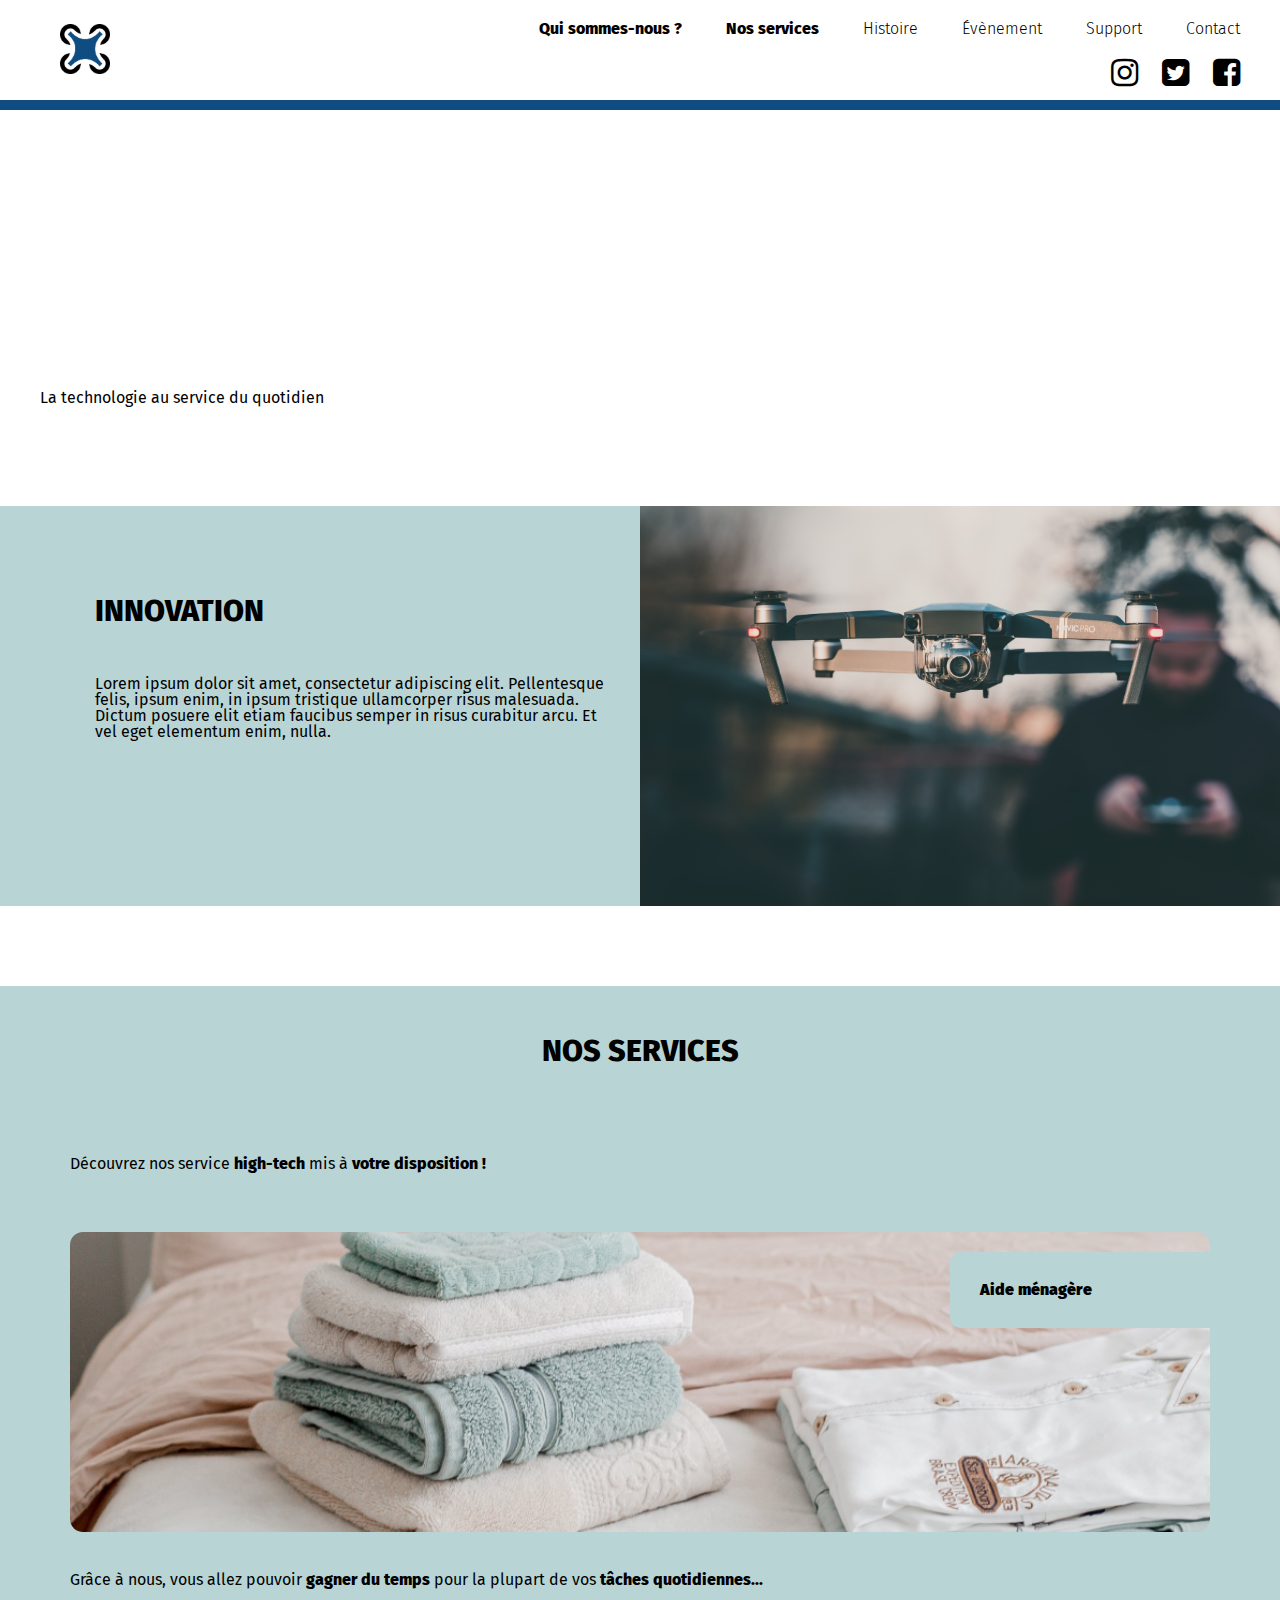
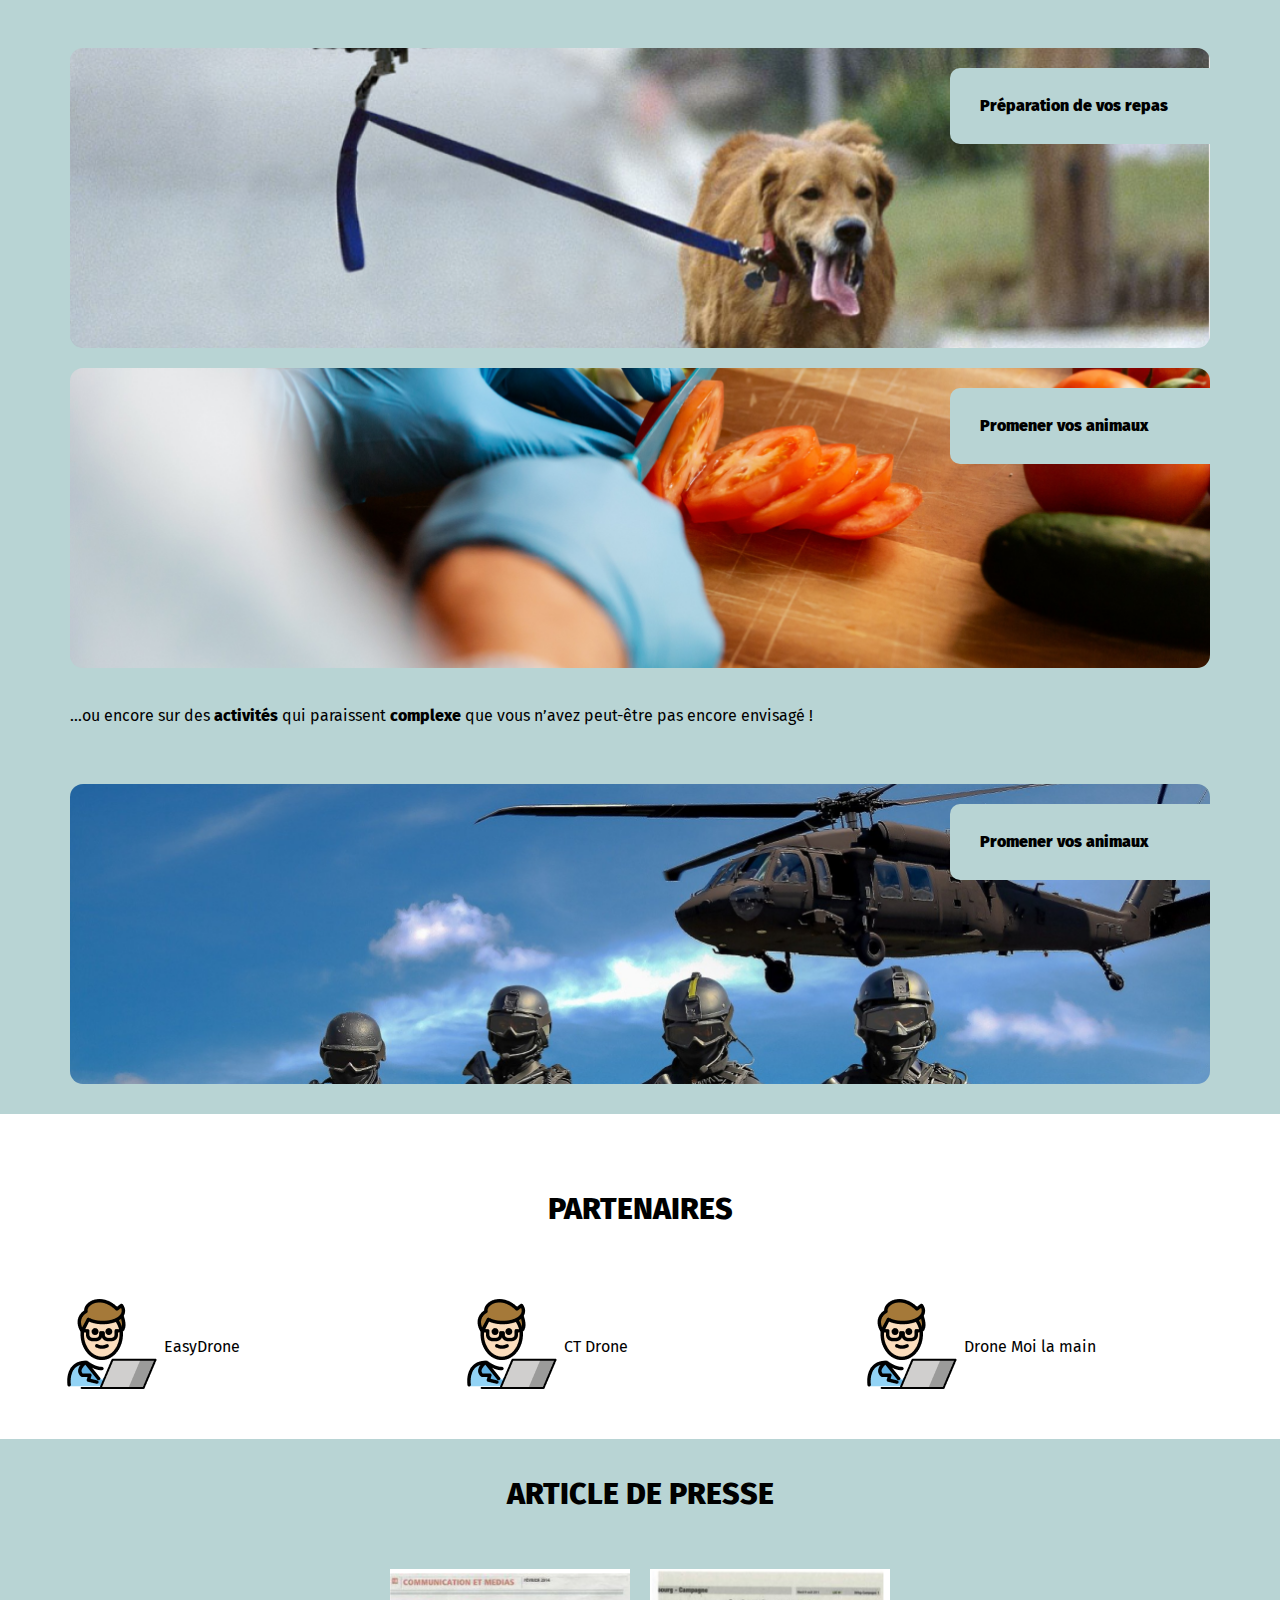
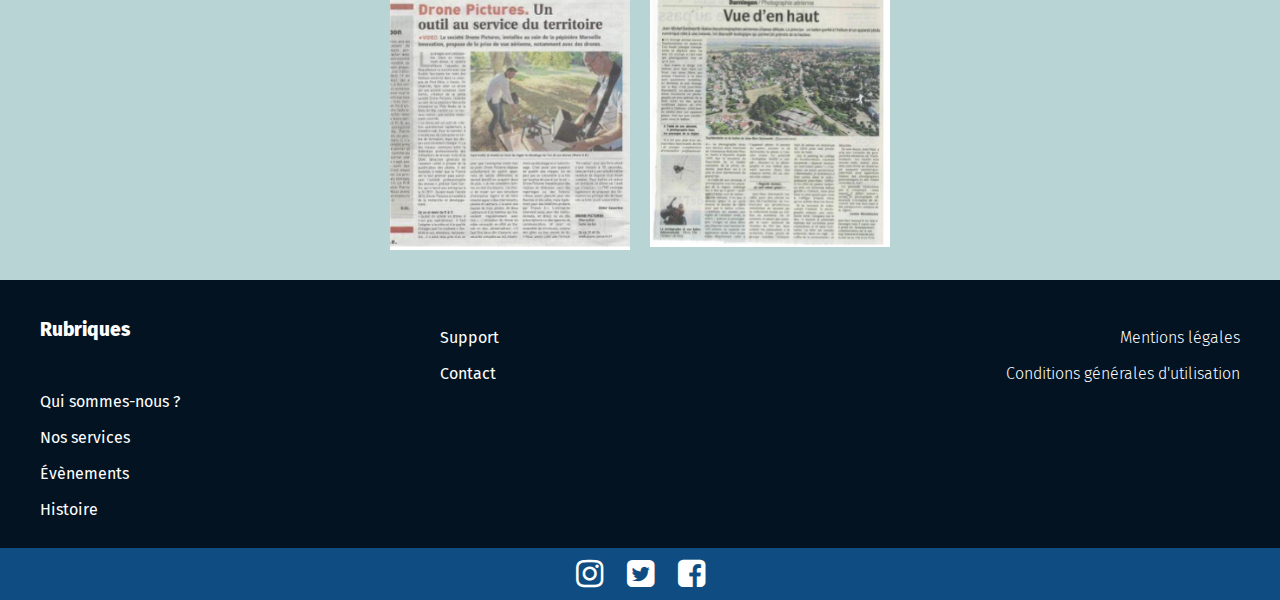
<file: index.html>
<!DOCTYPE html>
<html lang="fr">
  <head>
    <meta charset="UTF-8">
    <meta name="viewport" content="width=device-width, initial-scale=1.0">
    
    <link rel="icon" type="image/png" href="images/icon.png">
    <title>Serv'Drone</title>

    <link href="https://fonts.googleapis.com/css2?family=Fira+Sans:ital,wght@0,300;0,400;0,500;0,700;1,400&display=swap" rel="stylesheet">

    <link rel="stylesheet" href="https://stackpath.bootstrapcdn.com/font-awesome/4.7.0/css/font-awesome.min.css" integrity="sha384-wvfXpqpZZVQGK6TAh5PVlGOfQNHSoD2xbE+QkPxCAFlNEevoEH3Sl0sibVcOQVnN" crossorigin="anonymous">

    <link rel="stylesheet" href="style.css">
  </head>
  <body>
    <header class="header">
        <div class="navbar">
          <div class="container container-navbar">
            <a href="#"><img src="images/icon.png"></a>
            <nav class="nav">
              <a href="about.html" class="bold">Qui sommes-nous ?</a>
              <a href="services.html" class="bold">Nos services</a>
              <a href="story.html" class="light">Histoire</a>
              <a href="event.html" class="light">Évènement</a>
              <a href="support.html" class="light">Support</a>
              <a href="contact.html" class="light last-nav">Contact</a>
              <div class="social-networks">
                <a href="#"><span class="fa fa-instagram fa-2x"></span></a>
                <a href="#"><span class="fa fa-twitter-square fa-2x"></span></a>
                <a href="#" class="last-nav"><span class="fa fa-facebook-square fa-2x"></span></a>
              </div>
            </nav>
          </div>
        </div>
      </div>
 
      <div class="container">
        <div class="presentation">
          <h1 class="prenstation-title">Serv'Drone</h1>
          <p>La technologie au service du quotidien</p>
        </div>
      </div>
    </header>

    <div class="technology">
      <div class="container">
        <h2 class="title">Innovation</h2>
        <p>Lorem ipsum dolor sit amet, consectetur adipiscing elit. Pellentesque felis, ipsum enim, in ipsum tristique ullamcorper risus malesuada. Dictum posuere elit etiam faucibus semper in risus curabitur arcu. Et vel eget elementum enim, nulla. </p>
      </div>
      <div class="tech-img"></div>
    </div>

    <div class="bg-light">
      <div class="container">
        <div class="services ">
          <h2 class="title text-center">Nos services</h2>
  
          <p class="service-text">Découvrez nos service <span class="bold">high-tech</span> mis à <span class="bold">votre disposition !</span></p>
      
          <a href="services.html">
            <div class="service-img">
              <p>Aide ménagère</p>
            </div>
          </a> 

          <p class="service-text">
            Grâce à nous, vous allez pouvoir <span class="bold">gagner du temps</span> pour la plupart 
de vos <span class="bold">tâches quotidiennes...</span> 
          </p>

          <a href="services.html">
            <div class="service-img service-img-1">
              <p class="service-text-left">Préparation de vos repas</p>
            </div>
          </a> 
          <a href="services.html">
            <div class="service-img service-img-2">
              <p>Promener vos animaux</p>
            </div>
          </a> 
          
          <p class="service-text">
            ...ou encore sur des <span class="bold">activités</span> qui paraissent <span class="bold">complexe</span> que vous n’avez peut-être
            pas encore envisagé !
          </p>

          <a href="services.html">
            <div class="service-img service-img-3">
              <p>Promener vos animaux</p>
            </div>
          </a> 
        </div>
      </div>
    </div>

    <div class="container">
      <h2 class="title text-center">Partenaires</h2>
      <div class="partners">
        <div class="block-partner">
          <img src="/images/partners.png" alt="">
          <p>EasyDrone</p>
        </div>
        <div class="block-partner">
          <img src="/images/partners.png" alt="">
          <p>CT Drone</p>
        </div>
        <div class="block-partner">
          <img src="/images/partners.png" alt="">
          <p>Drone Moi la main</p>
        </div>
      </div>
    </div>

    <div class="bg-light presse">
      <div class="container">
        <h2 class="title text-center">Article de presse</h2>
        <div class="presse-images">
          <img src="/images/presse1.png" alt="">
          <img src="/images/presse2.png" alt="">
        </div>
      </div>
    </div>

    <footer class="footer"> 
      <div class="container">
        <div class="rubriques">
          <h3>Rubriques</h3>
          <a href="about.html">Qui sommes-nous ?</a>
          <a href="services.html">Nos services</a>
          <a href="event.html">Évènements</a>
          <a href="story.html">Histoire</a>
        </div>
        <div class="rubriques">
          <a href="support.html">Support</a>
          <a href="contact.html">Contact</a>
        </div>
        <div class="rubriques rubrique-3">
          <a href="mentions.html" class="light">Mentions légales</a>
          <a href="mentions.html" class="light">Conditions générales d'utilisation</a>
        </div>
      </div>
      <div class="footer-social-networks">
        <a href="#"><span class="fa fa-instagram fa-2x"></span></a>
        <a href="#"><span class="fa fa-twitter-square fa-2x"></span></a>
        <a href="#" class="last-nav"><span class="fa fa-facebook-square fa-2x"></span></a>
      </div>
    </footer>
  </body>
</html>
</file>
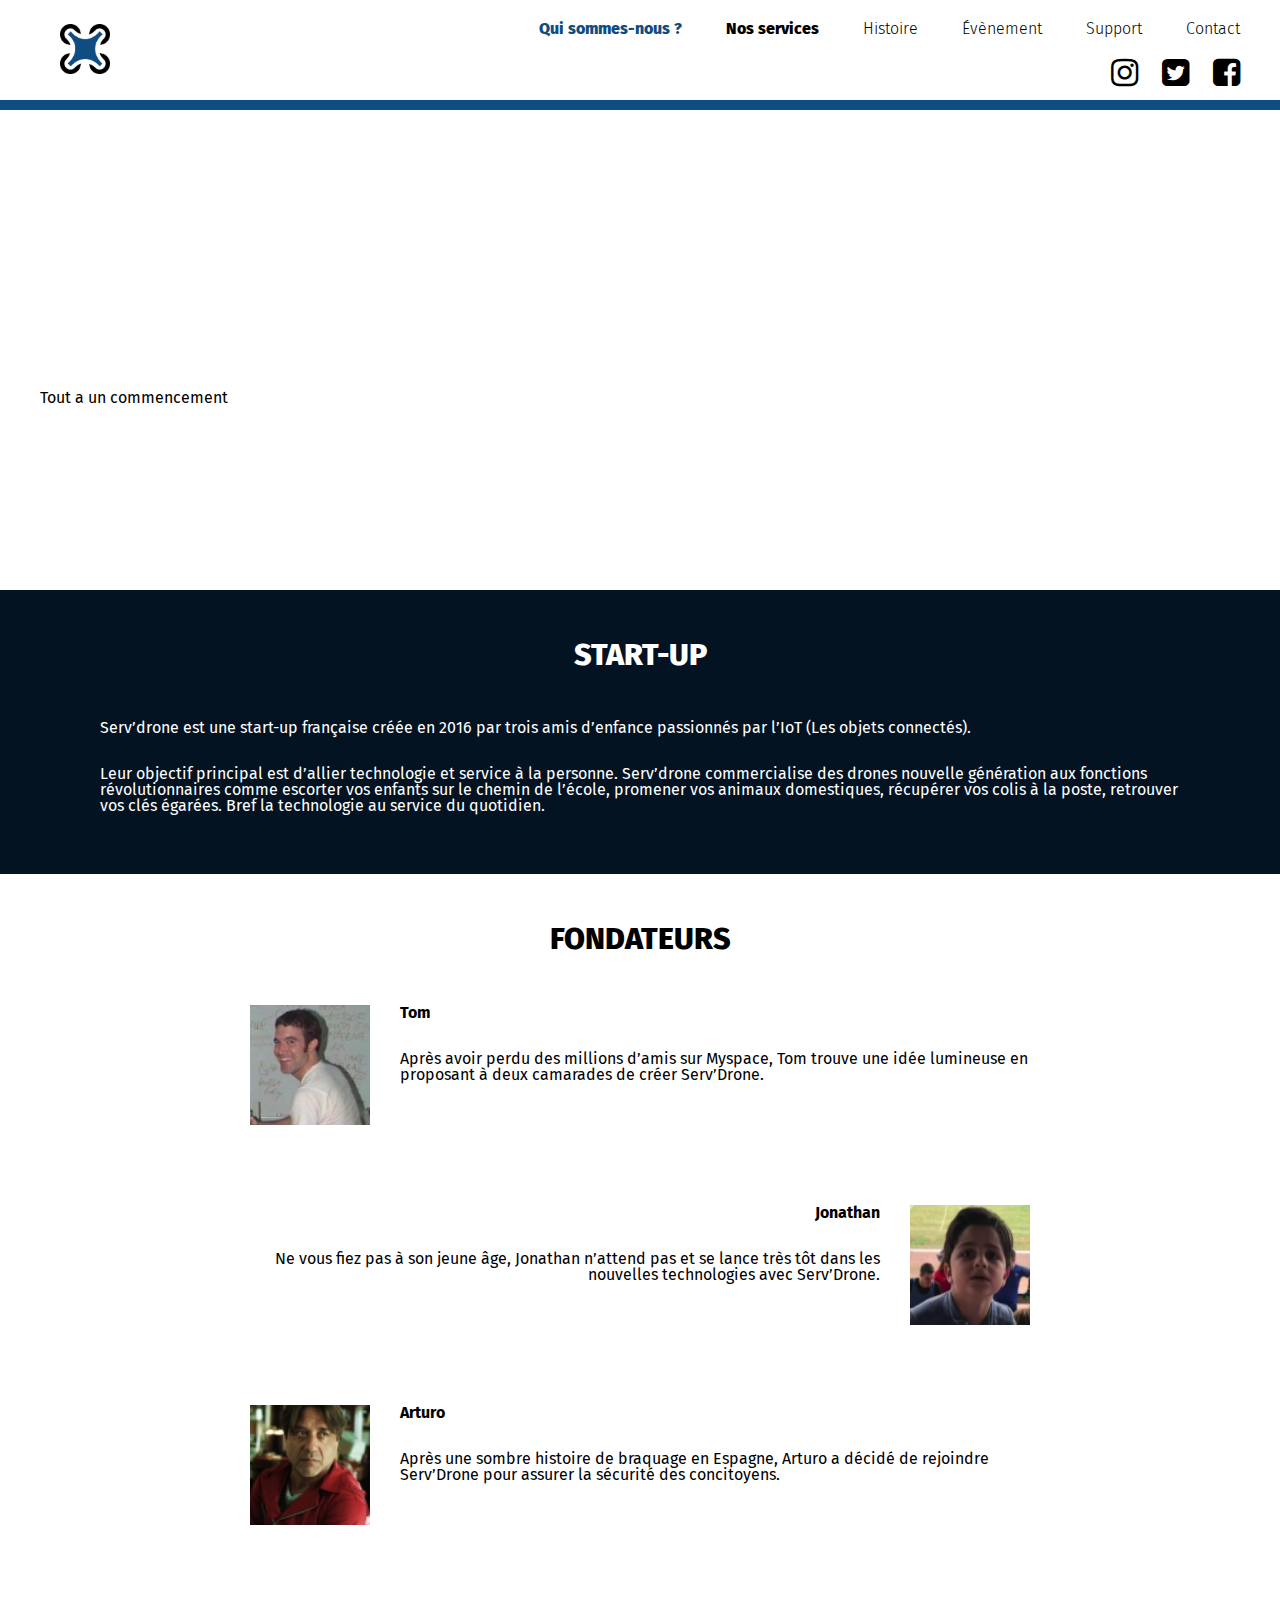
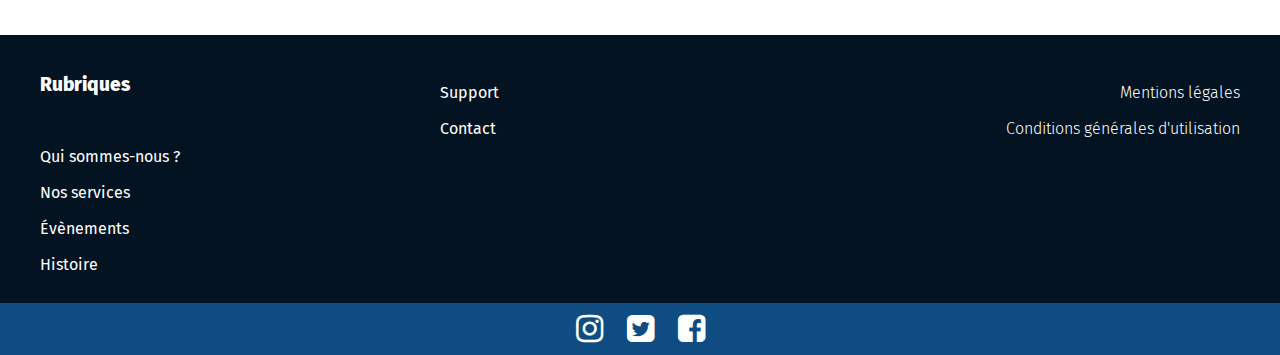
<file: about.html>
<!DOCTYPE html>
<html lang="fr">

<head>
    <meta charset="UTF-8">
    <meta name="viewport" content="width=device-width, initial-scale=1.0">

    <link rel="icon" type="image/png" href="images/favicon.png">
    <title>Serv'Drone</title>

    <link href="https://fonts.googleapis.com/css2?family=Fira+Sans:ital,wght@0,300;0,400;0,500;0,700;1,400&display=swap" rel="stylesheet">

    <link rel="stylesheet" href="https://stackpath.bootstrapcdn.com/font-awesome/4.7.0/css/font-awesome.min.css" integrity="sha384-wvfXpqpZZVQGK6TAh5PVlGOfQNHSoD2xbE+QkPxCAFlNEevoEH3Sl0sibVcOQVnN" crossorigin="anonymous">

    <link rel="stylesheet" href="style.css">
</head>
<header class="header header-small header-1">
    <div class="navbar">
      <div class="container container-navbar">
        <a href="index.html"><img src="images/icon.png" alt=""></a>
        <nav class="nav">
          <a href="#" class="bold active">Qui sommes-nous ?</a>
          <a href="services.html" class="bold">Nos services</a>
          <a href="story.html" class="light">Histoire</a>
          <a href="event.html" class="light">Évènement</a>
          <a href="support.html" class="light">Support</a>
          <a href="contact.html" class="light last-nav">Contact</a>
          <div class="social-networks">
            <a href="#"><span class="fa fa-instagram fa-2x"></span></a>
            <a href="#"><span class="fa fa-twitter-square fa-2x"></span></a>
            <a href="#" class="last-nav"><span class="fa fa-facebook-square fa-2x"></span></a>
          </div>
        </nav>
      </div>
    </div>
  </div>

  <div class="container">
    <div class="presentation">
      <h1 class="prenstation-title">Qui sommes nous ?</h1>
      <p>Tout a un commencement</p>
    </div>
  </div>
</header>
<body>
    <section class="first_part">
        <h2 class="title text-center">START-UP</h2>
        <p>Serv’drone est une start-up française créée en 2016 par trois amis d’enfance
            passionnés par l’IoT (Les objets connectés).
        </p>
        <p>Leur objectif principal est d’allier technologie et service à la personne. Serv’drone commercialise des
            drones nouvelle génération aux fonctions révolutionnaires comme escorter vos enfants sur le chemin de
            l’école, promener vos animaux domestiques, récupérer vos colis à la poste, retrouver vos clés égarées. Bref
            la technologie au service du quotidien.
        </p>
    </section>
    <section class="second_part">
        <h2 class="title text-center">FONDATEURS</h2>
        <div class="picture_direction_left">
            <div class="picture_portraitfirstpart">
                <img src="images/fondateur1.png" alt="">
            </div>
            <div class="text_direction_left">
                <h3>Tom</h3>
                <p>Après avoir perdu des millions d’amis sur Myspace, Tom trouve une idée lumineuse en proposant à deux
                    camarades de créer Serv’Drone.
                </p>
            </div>
        </div>
        <div class="picture_direction_right">
            <div class="picture_portraitsecondpart_mobile">
                <img src="images/fondateur2.png" alt="">
            </div>
            <div class="text_direction_right">
                <h3 class="direction_right">Jonathan</h3>
                <p>Ne vous fiez pas à son jeune âge, Jonathan n’attend pas et se lance très tôt dans les nouvelles
                    technologies avec Serv’Drone.
                </p>
            </div>
            <div class="picture_portraitsecondpart_pc">
                <img src="images/fondateur2.png" alt="">
            </div>
        </div>
        <div class="picture_direction_left">
            <div class="picture_portraitthirdpart">
                <img src="images/fondateur3.png" alt="">
            </div>
            <div class="text_direction_left">
                <h3>Arturo</h3>
                <p>Après une sombre histoire de braquage en Espagne, Arturo a décidé de rejoindre Serv’Drone pour
                    assurer la sécurité des concitoyens.
                </p>
            </div>
        </div>
    </section>
    <footer class="footer"> 
      <div class="container">
          <div class="rubriques">
          <h3>Rubriques</h3>
          <a href="about.html">Qui sommes-nous ?</a>
          <a href="services.html">Nos services</a>
          <a href="event.html">Évènements</a>
          <a href="story.html">Histoire</a>
          </div>
          <div class="rubriques">
          <a href="support.html">Support</a>
          <a href="contact.html">Contact</a>
          </div>
          <div class="rubriques rubrique-3">
          <a href="mentions.html" class="light">Mentions légales</a>
          <a href="mentions.html" class="light">Conditions générales d'utilisation</a>
          </div>
      </div>
      <div class="footer-social-networks">
          <a href="#"><span class="fa fa-instagram fa-2x"></span></a>
          <a href="#"><span class="fa fa-twitter-square fa-2x"></span></a>
          <a href="#" class="last-nav"><span class="fa fa-facebook-square fa-2x"></span></a>
      </div>
  </footer>
</body>

</html>
</file>
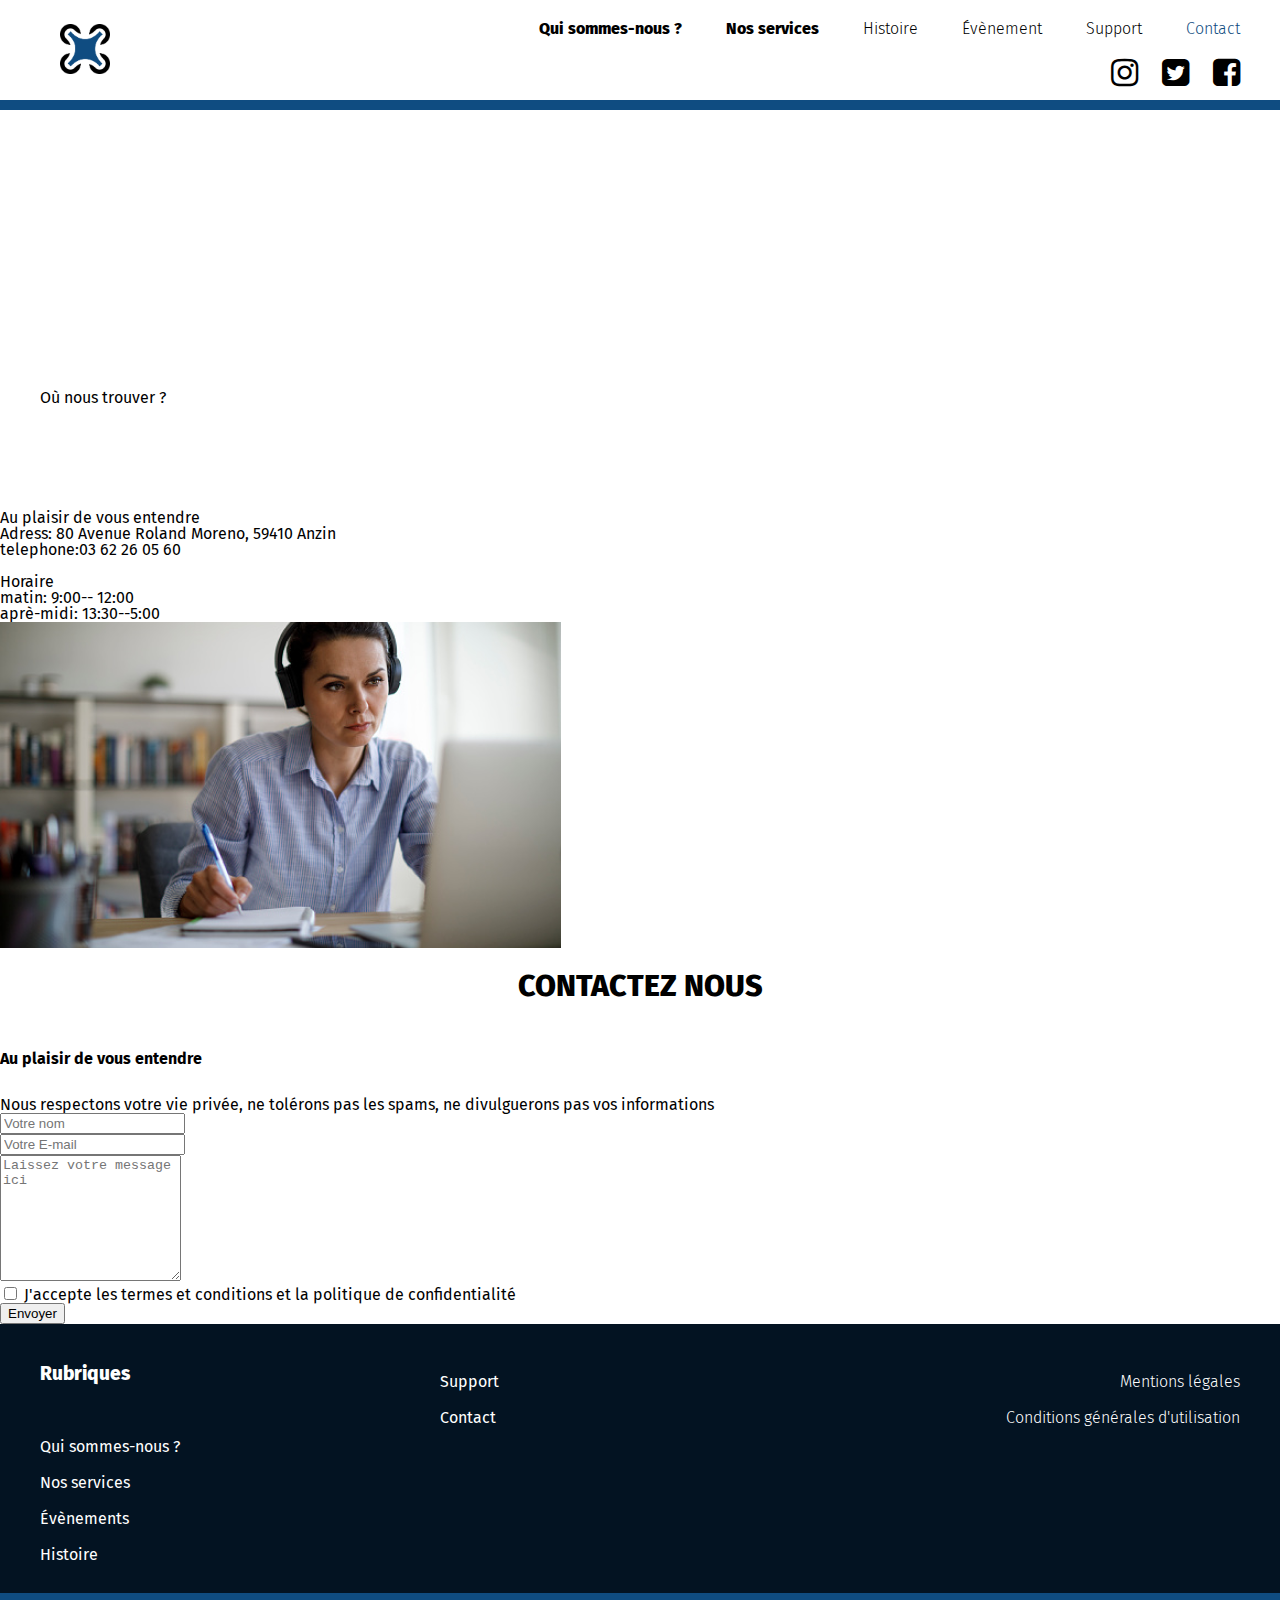
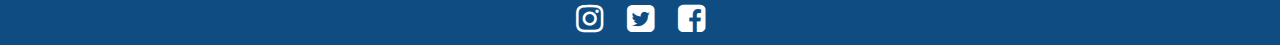
<file: contact.html>
<!DOCTYPE html>
<html lang="fr">
  <head>
    <meta charset="UTF-8">
    <meta name="viewport" content="width=device-width, initial-scale=1.0">
    
    <link rel="icon" type="image/png" href="images/icon.png">
    <title>Serv'Drone</title>

    <link href="https://fonts.googleapis.com/css2?family=Fira+Sans:ital,wght@0,300;0,400;0,500;0,700;1,400&display=swap" rel="stylesheet">

    <link rel="stylesheet" href="https://stackpath.bootstrapcdn.com/font-awesome/4.7.0/css/font-awesome.min.css" integrity="sha384-wvfXpqpZZVQGK6TAh5PVlGOfQNHSoD2xbE+QkPxCAFlNEevoEH3Sl0sibVcOQVnN" crossorigin="anonymous">

    <link rel="stylesheet" href="style.css">
  </head>
  <body>
    <header class="header header-small header-2">
        <div class="navbar">
          <div class="container container-navbar">
            <a href="index.html"><img src="images/icon.png" alt=""></a>
            <nav class="nav">
              <a href="about.html" class="bold">Qui sommes-nous ?</a>
              <a href="services.html" class="bold">Nos services</a>
              <a href="story.html" class="light">Histoire</a>
              <a href="event.html" class="light">Évènement</a>
              <a href="support.html" class="light">Support</a>
              <a href="#" class="light last-nav active">Contact</a>
              <div class="social-networks">
                <a href="#"><span class="fa fa-instagram fa-2x"></span></a>
                <a href="#"><span class="fa fa-twitter-square fa-2x"></span></a>
                <a href="#" class="last-nav"><span class="fa fa-facebook-square fa-2x"></span></a>
              </div>
            </nav>
          </div>
        </div>
      </div>
 
      <div class="container">
        <div class="presentation">
          <h1 class="prenstation-title">Contact</h1>
          <p>Où nous trouver ?</p>
        </div>
      </div>
    </header>

    <section class="contenueContact">
      <section class="contact">
          <p class="contact_left">
              <span>
              Au plaisir de vous entendre</span><br>
              Adress: 80 Avenue Roland Moreno, 59410 Anzin<br>
              telephone:03 62 26 05 60<br><br>
              Horaire<br>
              matin: 9:00-- 12:00<br>
              aprè-midi: 13:30--5:00<br>
          </p>
          <img class="contact_img" src="images/contact.png" alt="">
      </section>
      <section id="cont" class="cont">
          <h2 class="title text-center">contactez nous</h2>
          <div class="hform">
              <h3>Au plaisir de vous entendre</h1>
                  <p class="contat-p">Nous respectons votre vie privée, ne tolérons pas les spams, ne divulguerons pas
                      vos informations</p>
                  <form action="" method="POST" class="contact-form ">
                      <div class="nomemail">
                          <div class="form-nom">
                              <label for="f-nom" class="fln nom"></label>
                              <input type="text" name="f-nom" id="f-nom" placeholder="Votre nom" class="name"
                                  required>
                          </div>

                          <div class="form-emil">
                              <label for="f-email" class="fln email"></label>
                              <input type="email" name="f-email" id="f-email" placeholder="Votre E-mail"
                                  class="name email" required>
                          </div>
                      </div>

                      <div class="form-message">
                          <label for="f-message" class="fml"></label>
                          <textarea name="f-message" id="f-message" rows="8" class="textarea"
                              placeholder="Laissez votre message ici" required></textarea>
                      </div>
                      <div>
                        <input type="checkbox">
                        J'accepte les termes et <a href="mentions.html" class="link"> conditions et la politique de confidentialité</a>
                      </div>
                      <div class="contact-submit">
                        <input type="submit" value="Envoyer">
                      </div>
                  </form>
                </div>
            </section>
        </section>

      <footer class="footer"> 
        <div class="container">
            <div class="rubriques">
            <h3>Rubriques</h3>
            <a href="about.html">Qui sommes-nous ?</a>
            <a href="services.html">Nos services</a>
            <a href="event.html">Évènements</a>
            <a href="story.html">Histoire</a>
            </div>
            <div class="rubriques">
            <a href="support.html">Support</a>
            <a href="contact.html">Contact</a>
            </div>
            <div class="rubriques rubrique-3">
            <a href="mentions.html" class="light">Mentions légales</a>
            <a href="mentions.html" class="light">Conditions générales d'utilisation</a>
            </div>
        </div>
        <div class="footer-social-networks">
            <a href="#"><span class="fa fa-instagram fa-2x"></span></a>
            <a href="#"><span class="fa fa-twitter-square fa-2x"></span></a>
            <a href="#" class="last-nav"><span class="fa fa-facebook-square fa-2x"></span></a>
        </div>
    </footer>
  </body>
</html>
</file>
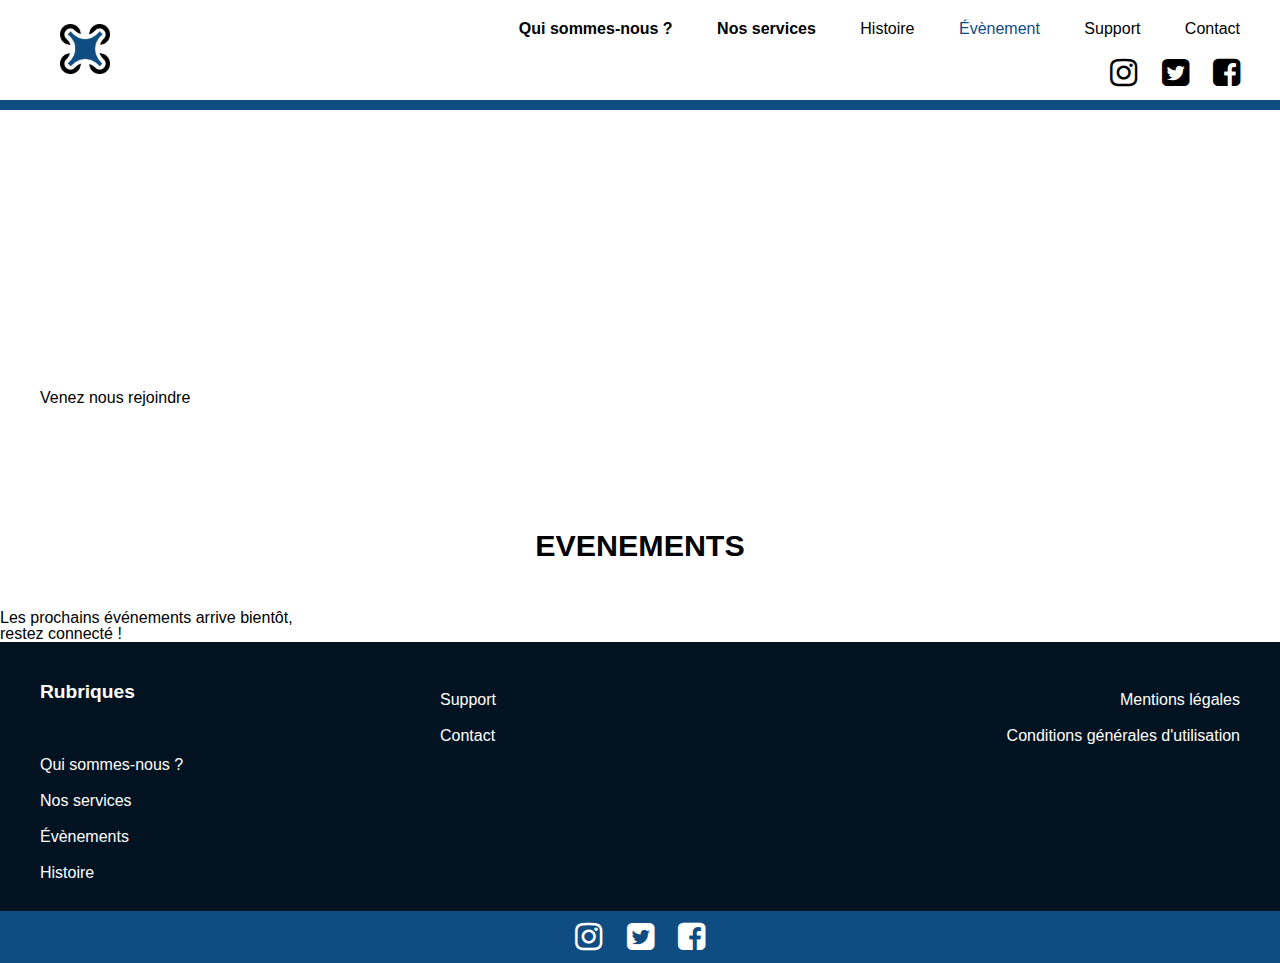
<file: event.html>
<!DOCTYPE html>
<html lang="fr">

<head>
    <meta charset="UTF-8">
    <meta name="viewport" content="width=device-width, initial-scale=1.0">

    <link rel="icon" type="image/png" href="images/favicon.png">
    <title>Serv'Drone</title>

    <link rel="stylesheet" href="https://stackpath.bootstrapcdn.com/font-awesome/4.7.0/css/font-awesome.min.css" integrity="sha384-wvfXpqpZZVQGK6TAh5PVlGOfQNHSoD2xbE+QkPxCAFlNEevoEH3Sl0sibVcOQVnN" crossorigin="anonymous">

    <link rel="stylesheet" href="style.css">
</head>
<header class="header header-small header-3">
    <div class="navbar">
        <div class="container container-navbar">
            <a href="index.html"><img src="images/icon.png" alt=""></a>
            <nav class="nav">
                <a href="about.html" class="bold">Qui sommes-nous ?</a>
                <a href="services.html" class="bold">Nos services</a>
                <a href="story.html" class="light">Histoire</a>
                <a href="#" class="light active">Évènement</a>
                <a href="support.html" class="light">Support</a>
                <a href="contact.html" class="light last-nav">Contact</a>
                <div class="social-networks">
                    <a href="#"><span class="fa fa-instagram fa-2x"></span></a>
                    <a href="#"><span class="fa fa-twitter-square fa-2x"></span></a>
                    <a href="#" class="last-nav"><span class="fa fa-facebook-square fa-2x"></span></a>
                </div>
            </nav>
        </div>
    </div>
    </div>

    <div class="container">
        <div class="presentation">
            <h1 class="prenstation-title">Evenements</h1>
            <p>Venez nous rejoindre</p>
        </div>
    </div>
</header>

<body>
    <section class="content_event">
        <h2 class="title text-center">EVENEMENTS</h2>
        <p>Les prochains événements arrive bientôt,<br>
        restez connecté !</p>
    </section>
    <footer class="footer"> 
        <div class="container">
            <div class="rubriques">
            <h3>Rubriques</h3>
            <a href="about.html">Qui sommes-nous ?</a>
            <a href="services.html">Nos services</a>
            <a href="event.html">Évènements</a>
            <a href="story.html">Histoire</a>
            </div>
            <div class="rubriques">
            <a href="support.html">Support</a>
            <a href="contact.html">Contact</a>
            </div>
            <div class="rubriques rubrique-3">
            <a href="mentions.html" class="light">Mentions légales</a>
            <a href="mentions.html" class="light">Conditions générales d'utilisation</a>
            </div>
        </div>
        <div class="footer-social-networks">
            <a href="#"><span class="fa fa-instagram fa-2x"></span></a>
            <a href="#"><span class="fa fa-twitter-square fa-2x"></span></a>
            <a href="#" class="last-nav"><span class="fa fa-facebook-square fa-2x"></span></a>
        </div>
    </footer>
</body>

</html>
</file>
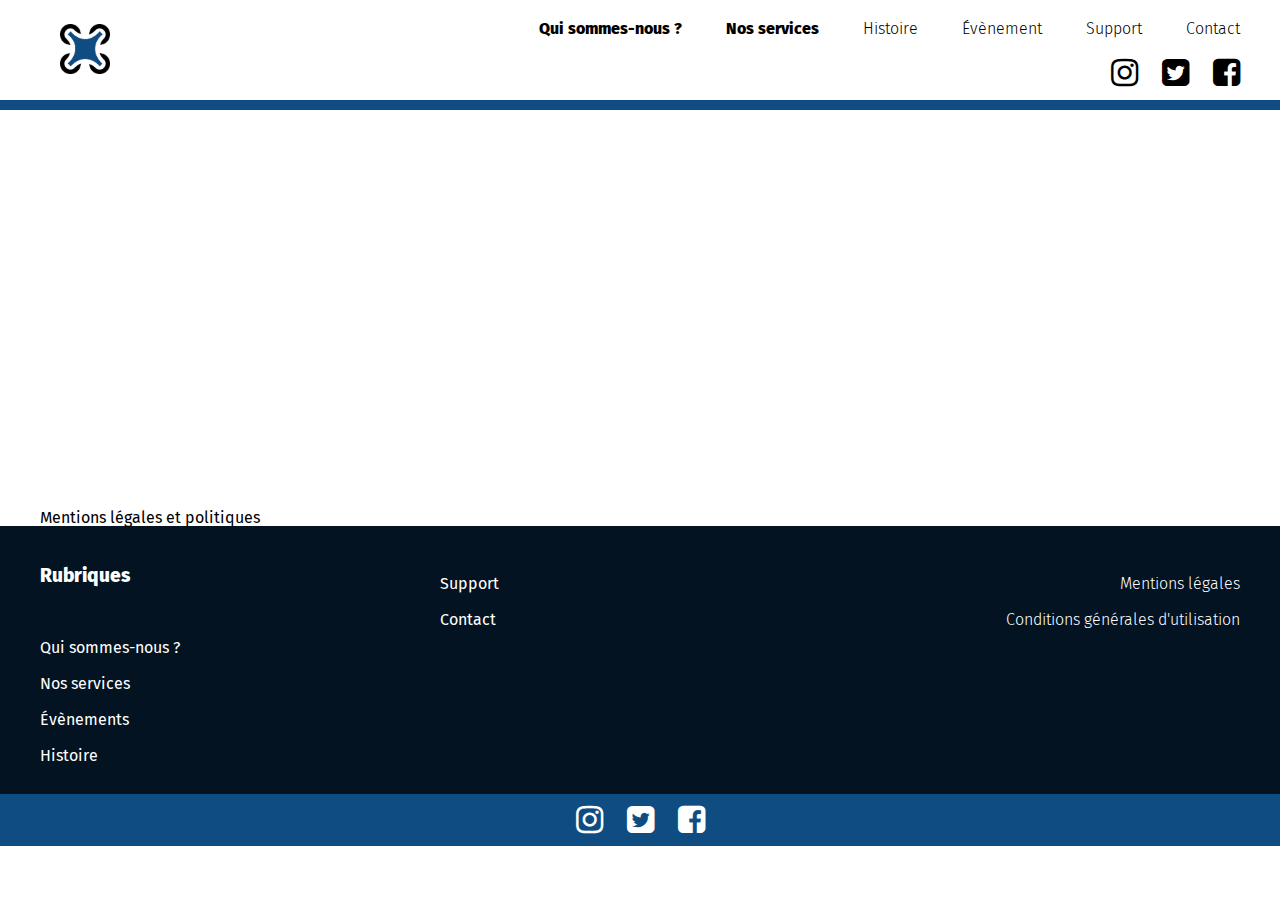
<file: mentions.html>
<!DOCTYPE html>
<html lang="fr">
  <head>
    <meta charset="UTF-8">
    <meta name="viewport" content="width=device-width, initial-scale=1.0">
    
    <link rel="icon" type="image/png" href="images/icon.png">
    <title>Serv'Drone</title>

    <link href="https://fonts.googleapis.com/css2?family=Fira+Sans:ital,wght@0,300;0,400;0,500;0,700;1,400&display=swap" rel="stylesheet">

    <link rel="stylesheet" href="https://stackpath.bootstrapcdn.com/font-awesome/4.7.0/css/font-awesome.min.css" integrity="sha384-wvfXpqpZZVQGK6TAh5PVlGOfQNHSoD2xbE+QkPxCAFlNEevoEH3Sl0sibVcOQVnN" crossorigin="anonymous">

    <link rel="stylesheet" href="style.css">
  </head>
  <body>
    <header class="header header-small header-4">
        <div class="navbar">
          <div class="container container-navbar">
            <a href="index.html"><img src="images/icon.png" alt=""></a>
            <nav class="nav">
              <a href="about.html" class="bold">Qui sommes-nous ?</a>
              <a href="services.html" class="bold">Nos services</a>
              <a href="story.html" class="light">Histoire</a>
              <a href="event.html" class="light">Évènement</a>
              <a href="support.html" class="light">Support</a>
              <a href="contact.html" class="light last-nav">Contact</a>
              <div class="social-networks">
                <a href="#"><span class="fa fa-instagram fa-2x"></span></a>
                <a href="#"><span class="fa fa-twitter-square fa-2x"></span></a>
                <a href="#" class="last-nav"><span class="fa fa-facebook-square fa-2x"></span></a>
              </div>
            </nav>
          </div>
        </div>
      </div>
 
      <div class="container">
        <div class="presentation">
          <h1 class="prenstation-title">Mentions</h1>
        </div>
      </div>
    </header>

    <div class="container">
      Mentions légales et politiques
    </div>

    <footer class="footer"> 
      <div class="container">
        <div class="rubriques">
          <h3>Rubriques</h3>
          <a href="about.html">Qui sommes-nous ?</a>
          <a href="services.html">Nos services</a>
          <a href="event.html">Évènements</a>
          <a href="story.html">Histoire</a>
        </div>
        <div class="rubriques">
          <a href="support.html">Support</a>
          <a href="contact.html">Contact</a>
        </div>
        <div class="rubriques rubrique-3">
          <a href="mentions.html" class="light">Mentions légales</a>
          <a href="mentions.html" class="light">Conditions générales d'utilisation</a>
        </div>
      </div>
      <div class="footer-social-networks">
        <a href="#"><span class="fa fa-instagram fa-2x"></span></a>
        <a href="#"><span class="fa fa-twitter-square fa-2x"></span></a>
        <a href="#" class="last-nav"><span class="fa fa-facebook-square fa-2x"></span></a>
      </div>
    </footer>
  </body>
</html>
</file>
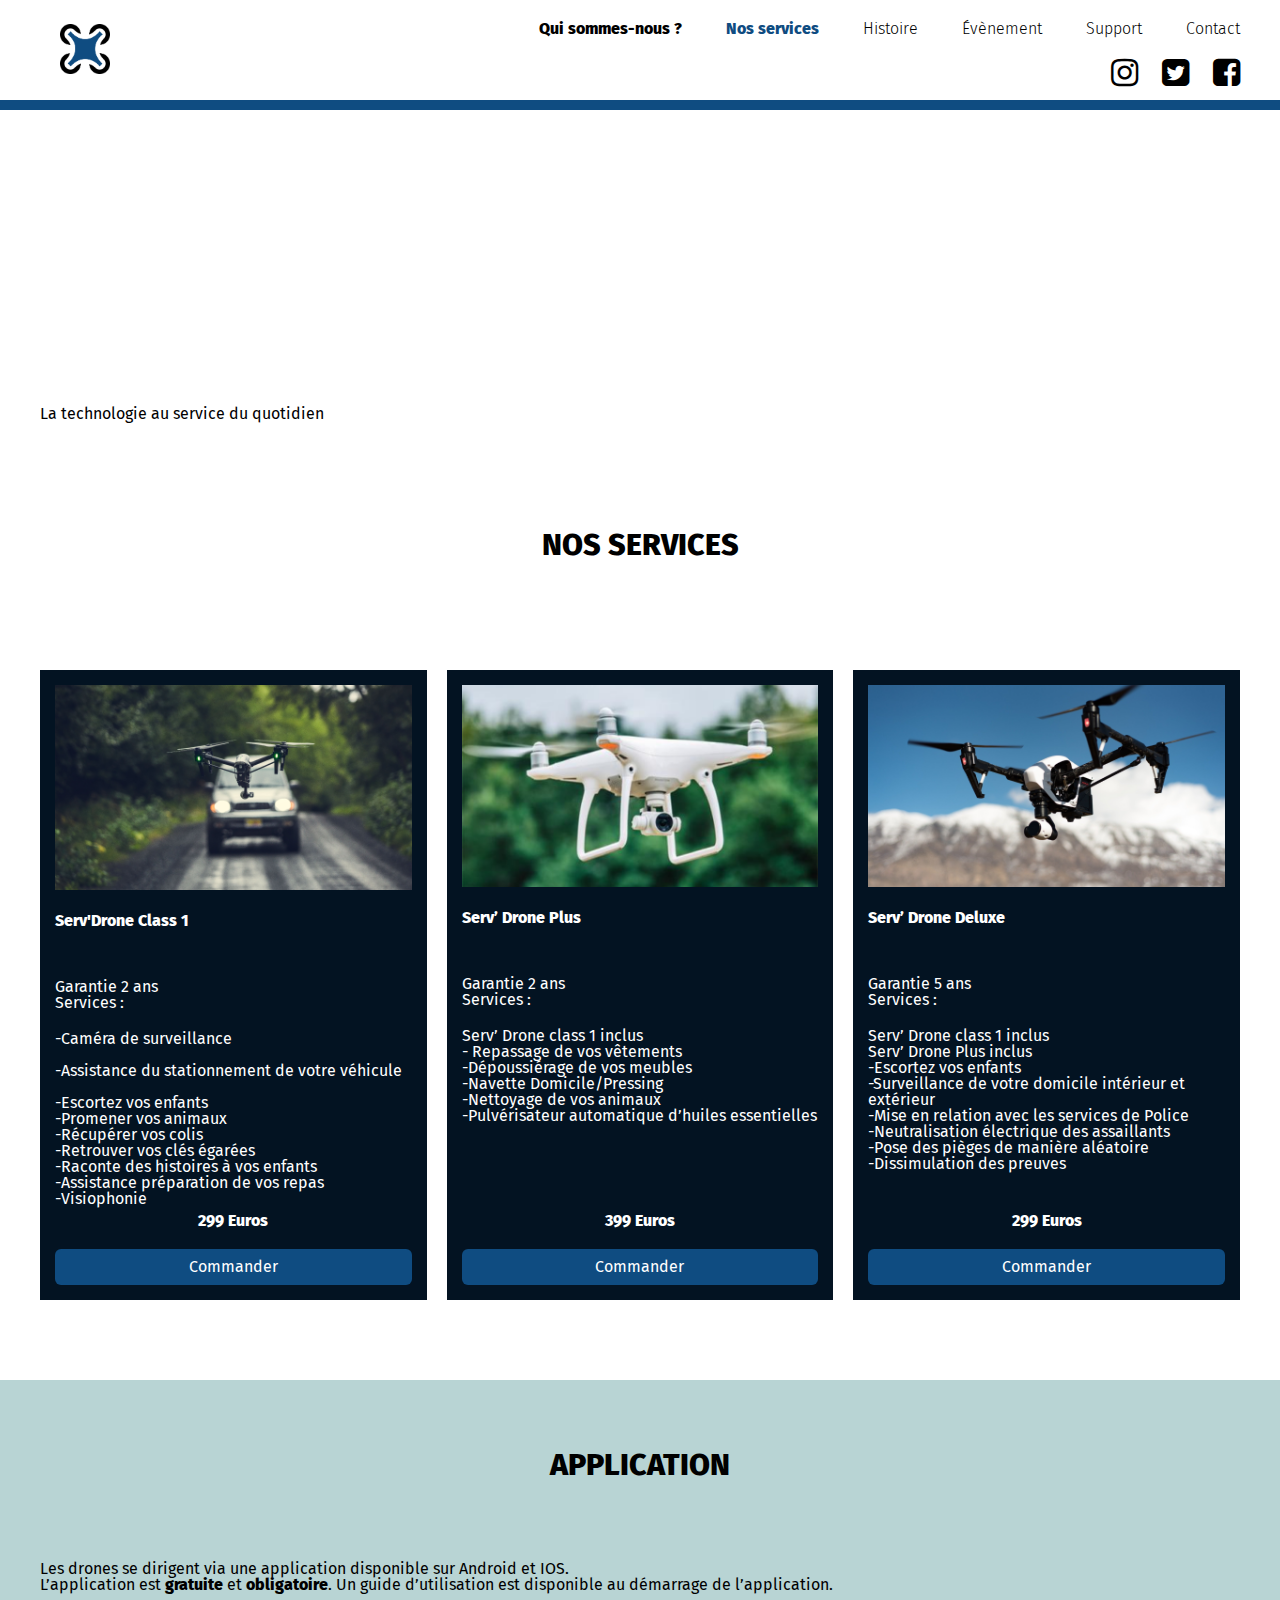
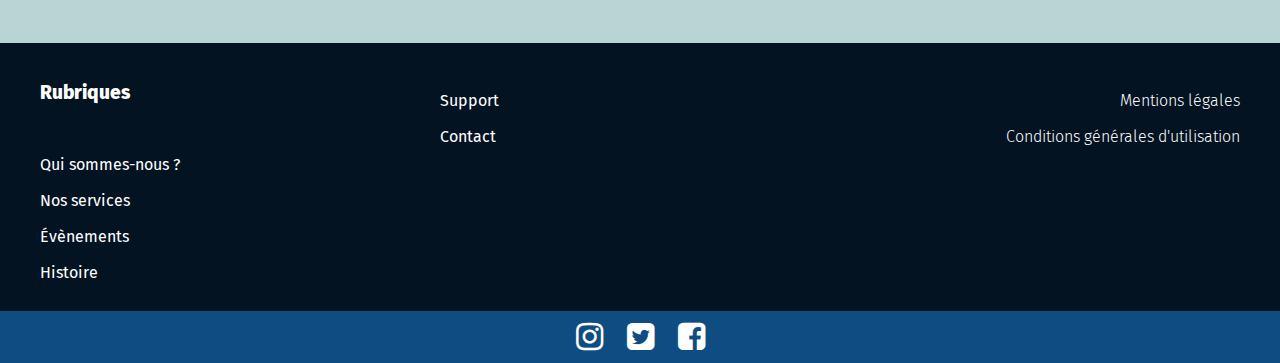
<file: services.html>
<!DOCTYPE html>
<html lang="fr">
  <head>
    <meta charset="UTF-8">
    <meta name="viewport" content="width=device-width, initial-scale=1.0">
    
    <link rel="icon" type="image/png" href="images/icon.png">
    <title>Serv'Drone</title>

    <link href="https://fonts.googleapis.com/css2?family=Fira+Sans:ital,wght@0,300;0,400;0,500;0,700;1,400&display=swap" rel="stylesheet">

    <link rel="stylesheet" href="https://stackpath.bootstrapcdn.com/font-awesome/4.7.0/css/font-awesome.min.css" integrity="sha384-wvfXpqpZZVQGK6TAh5PVlGOfQNHSoD2xbE+QkPxCAFlNEevoEH3Sl0sibVcOQVnN" crossorigin="anonymous">

    <link rel="stylesheet" href="style.css">
  </head>
  <body>
    <header class="header header-small header-4">
        <div class="navbar">
          <div class="container container-navbar">
            <a href="index.html"><img src="images/icon.png" alt=""></a>
            <nav class="nav">
              <a href="about.html" class="bold">Qui sommes-nous ?</a>
              <a href="#" class="bold active">Nos services</a>
              <a href="story.html" class="light">Histoire</a>
              <a href="event.html" class="light">Évènement</a>
              <a href="support.html" class="light">Support</a>
              <a href="contact.html" class="light last-nav">Contact</a>
              <div class="social-networks">
                <a href="#"><span class="fa fa-instagram fa-2x"></span></a>
                <a href="#"><span class="fa fa-twitter-square fa-2x"></span></a>
                <a href="#" class="last-nav"><span class="fa fa-facebook-square fa-2x"></span></a>
              </div>
            </nav>
          </div>
        </div>
      </div>
 
      <div class="container">
        <div class="presentation">
          <h1 class="prenstation-title">Nos services</h1>
          <br>
          <p>La technologie au service du quotidien</p>
        </div>
      </div>
    </header>

   <div class="container">
      <h2 class="title text-center">Nos services</h2>

      <div class="products">
        <div class="product">
          <img src="images/service_product1.png" alt="">
          <h3 class="product-title">Serv'Drone Class 1</h3>
          <p class="product-details">
    
            Garantie 2 ans 
            <br>
            Services :
            <ul>
              <li>-Caméra de surveillance</li>   <br>
              <li>-Assistance du stationnement de votre véhicule</li>   <br>
              <li>-Escortez vos enfants</li>
              <li>-Promener vos animaux</li>
              <li>-Récupérer vos colis</li>
              <li>-Retrouver vos clés égarées</li>
              <li>-Raconte des histoires à vos enfants</li>
              <li>-Assistance préparation de vos repas</li>
              <li>-Visiophonie</li>
            </ul>
          </p>
          <div class="bottom-product">
            <p class="product-price">
              299 Euros
            </p>
            <a href="support.html" class="btn">Commander</a>
          </div>
        </div> 

        <div class="product">
          <img src="images/service_product2.png" alt="">
          <h3 class="product-title">Serv’ Drone Plus</h3>
          <p class="product-details">
    
            Garantie 2 ans 
            <br>
            Services :
            <ul>
              <li>Serv’ Drone class 1 inclus</li>
              <li>- Repassage de vos vêtements</li>
              <li>-Dépoussiérage de vos meubles</li>
              <li>-Navette Domicile/Pressing</li>
              <li>-Nettoyage de vos animaux</li>
              <li>-Pulvérisateur automatique d’huiles essentielles </li>
            </ul>
          </p>
          <div class="bottom-product">
            <p class="product-price">
              399 Euros
            </p>
            <a href="support.html" class="btn">Commander</a>
          </div>
        </div>
      
        <div class="product">
          <img src="images/service_product3.png" alt="">
          <h3 class="product-title">Serv’ Drone Deluxe</h3>
          <p class="product-details">
    
            Garantie 5 ans
            <br>
            Services :
            <ul>
              <li>Serv’ Drone class 1 inclus</li>
              <li>Serv’ Drone Plus inclus</li>
              <li>-Escortez vos enfants</li>
              <li>-Surveillance de votre domicile intérieur et extérieur</li>
              <li>-Mise en relation avec les services de Police</li>
              <li>-Neutralisation électrique des assaillants </li>
              <li>-Pose des pièges de manière aléatoire </li>
              <li>-Dissimulation des preuves </li>
            </ul>
          </p>
          <div class="bottom-product">
            <p class="product-price">
              299 Euros
            </p>
            <a href="support.html" class="btn">Commander</a>
          </div>
        </div>
      </div>
   </div>

   <div class="bg-light">
    <div class="container application">
      <h2 class="title text-center">Application</h2>
      <p>
        Les drones se dirigent via une application disponible sur Android et IOS.  <br>
  L’application est <span class="bold">gratuite</span> et  <span class="bold">obligatoire</span>.
  Un guide d’utilisation est disponible au démarrage de l’application.
      </p>
    </div>
  </div>

  <footer class="footer"> 
    <div class="container">
      <div class="rubriques">
        <h3>Rubriques</h3>
        <a href="about.html">Qui sommes-nous ?</a>
        <a href="services.html">Nos services</a>
        <a href="event.html">Évènements</a>
        <a href="story.html">Histoire</a>
      </div>
      <div class="rubriques">
        <a href="support.html">Support</a>
        <a href="contact.html">Contact</a>
      </div>
      <div class="rubriques rubrique-3">
        <a href="mentions.html" class="light">Mentions légales</a>
        <a href="mentions.html" class="light">Conditions générales d'utilisation</a>
      </div>
    </div>
    <div class="footer-social-networks">
      <a href="#"><span class="fa fa-instagram fa-2x"></span></a>
      <a href="#"><span class="fa fa-twitter-square fa-2x"></span></a>
      <a href="#" class="last-nav"><span class="fa fa-facebook-square fa-2x"></span></a>
    </div>
  </footer>
  </body>
</html>
</file>
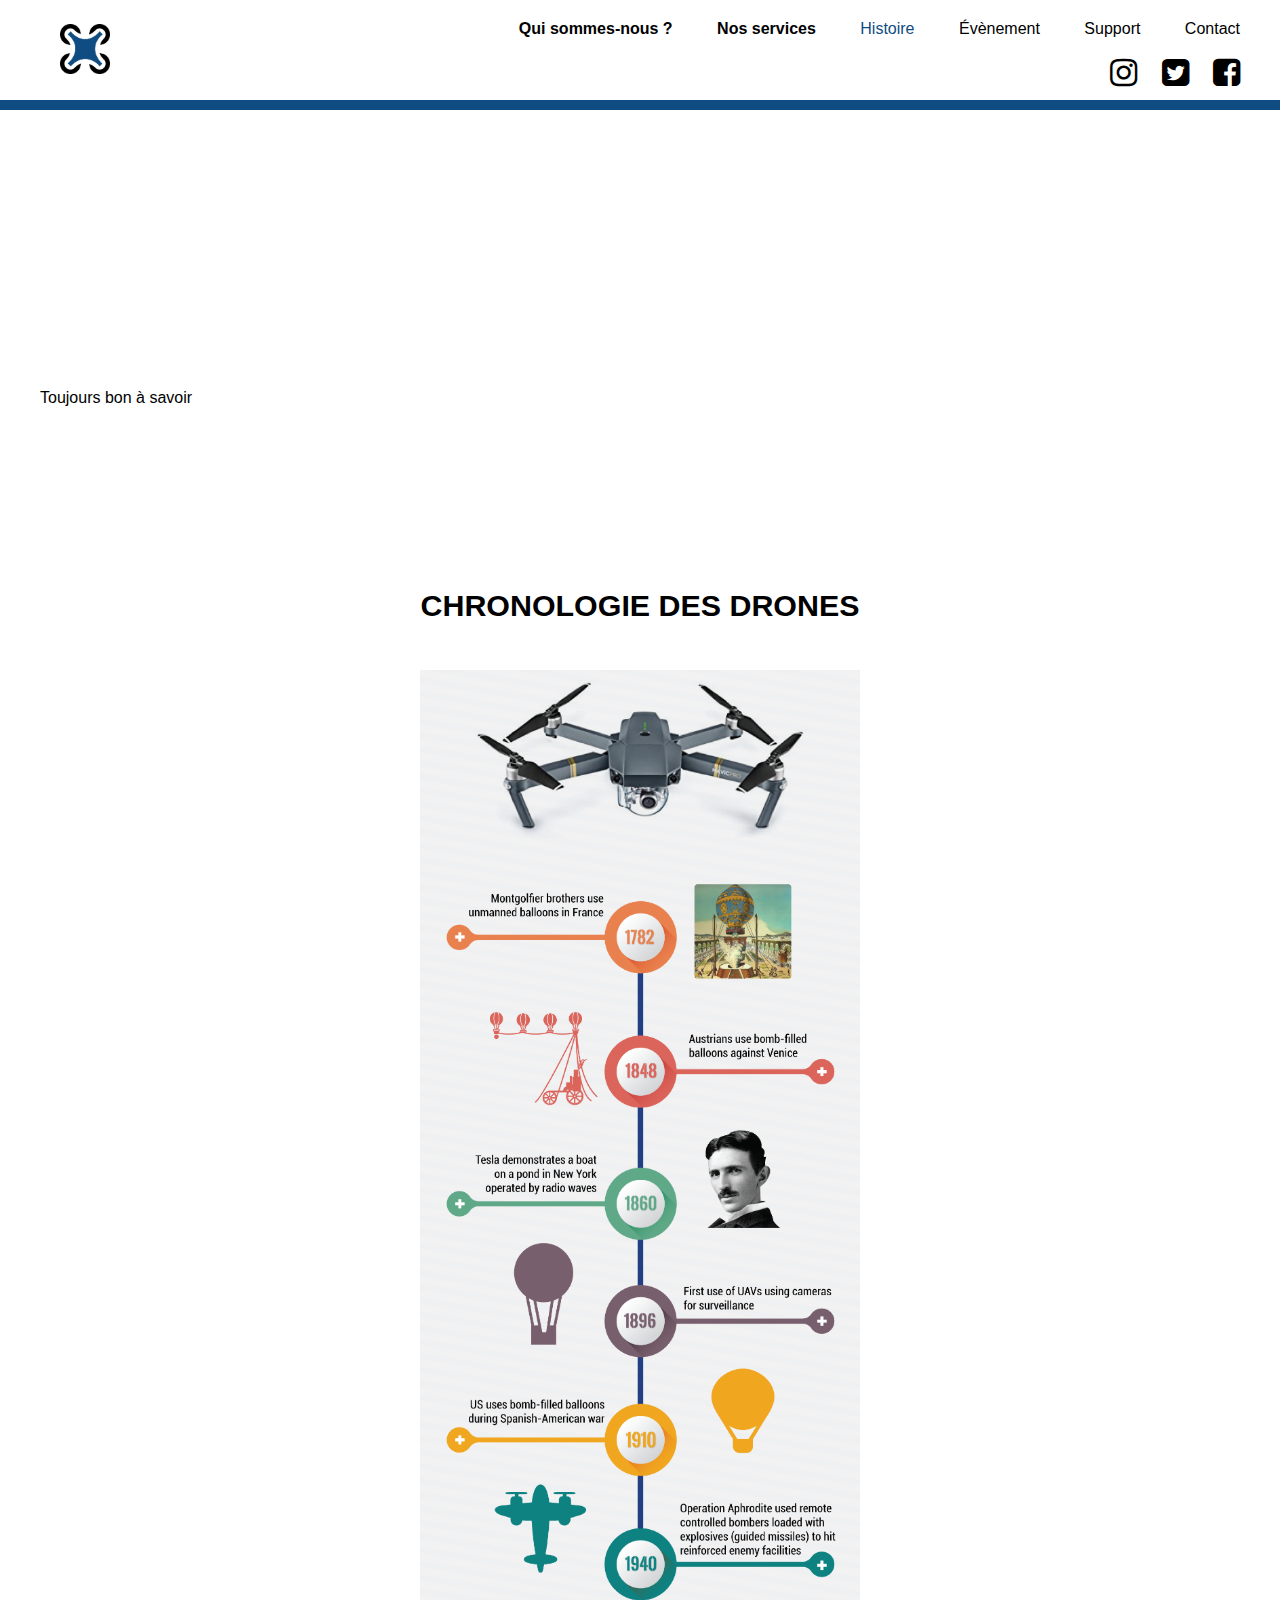
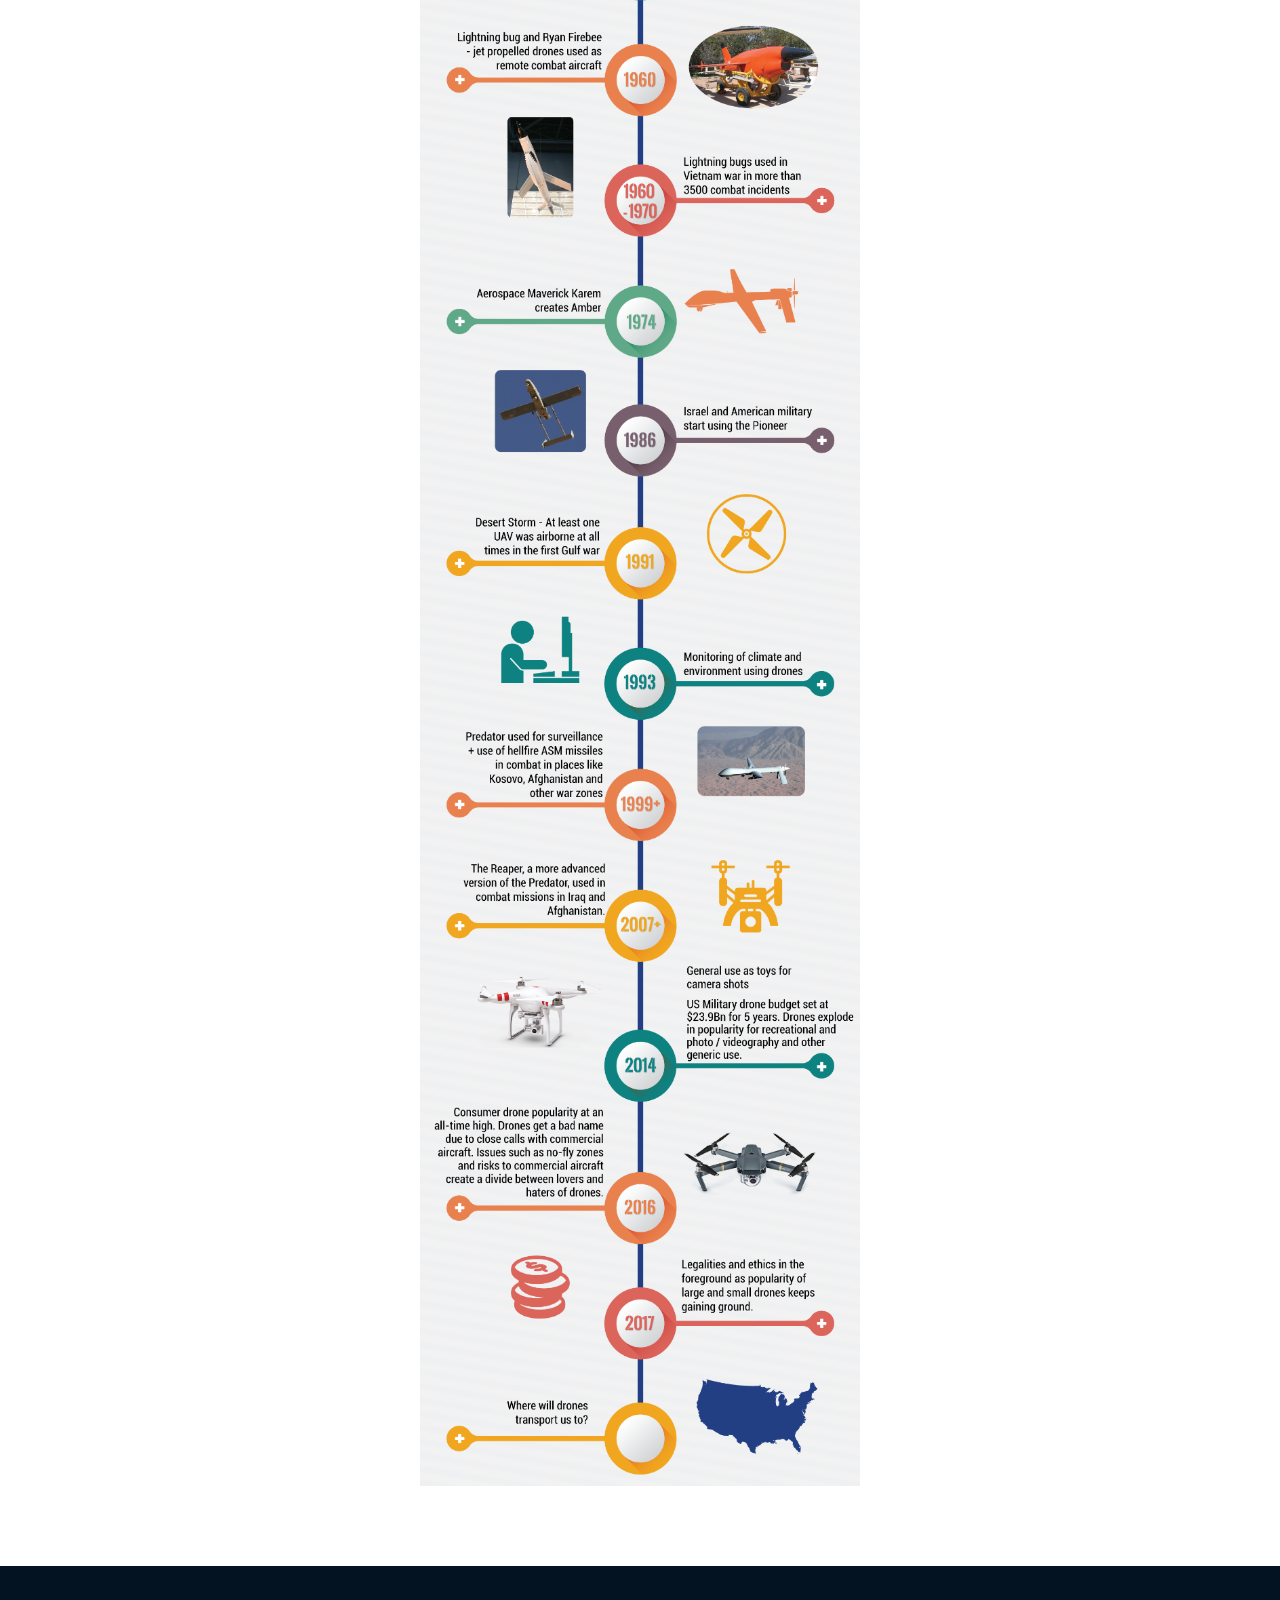
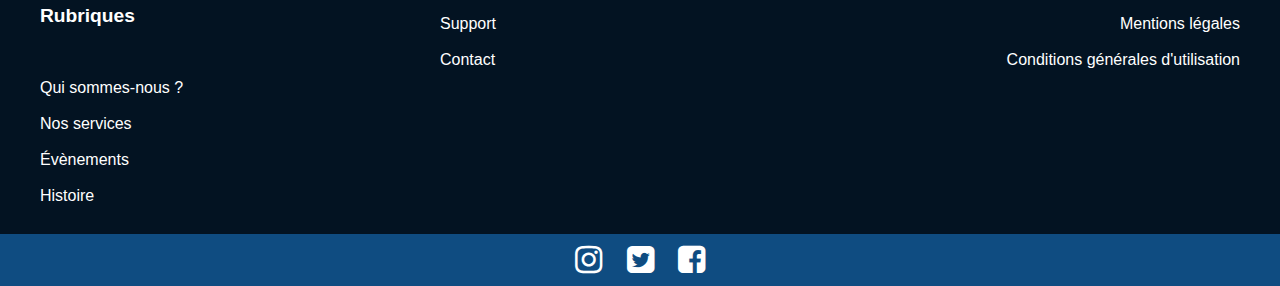
<file: story.html>
<!DOCTYPE html>
<html lang="fr">

<head>
    <meta charset="UTF-8">
    <meta name="viewport" content="width=device-width, initial-scale=1.0">

    <link rel="icon" type="image/png" href="images/favicon.png">
    <title>Serv'Drone</title>

    <link rel="stylesheet" href="https://stackpath.bootstrapcdn.com/font-awesome/4.7.0/css/font-awesome.min.css" integrity="sha384-wvfXpqpZZVQGK6TAh5PVlGOfQNHSoD2xbE+QkPxCAFlNEevoEH3Sl0sibVcOQVnN" crossorigin="anonymous">

    <link rel="stylesheet" href="style.css">
</head>
<body>
    <header class="header header-small header-5">
        <div class="navbar">
            <div class="container container-navbar">
                <a href="index.html"><img src="images/icon.png" alt=""></a>
                <nav class="nav">
                    <a href="about.html" class="bold">Qui sommes-nous ?</a>
                    <a href="services.html" class="bold">Nos services</a>
                    <a href="#" class="light active">Histoire</a>
                    <a href="event.html" class="light">Évènement</a>
                    <a href="support.html" class="light">Support</a>
                    <a href="contact.html" class="light last-nav">Contact</a>
                    <div class="social-networks">
                        <a href="#"><span class="fa fa-instagram fa-2x"></span></a>
                        <a href="#"><span class="fa fa-twitter-square fa-2x"></span></a>
                        <a href="#" class="last-nav"><span class="fa fa-facebook-square fa-2x"></span></a>
                    </div>
                </nav>
            </div>
        </div>
        </div>
    
        <div class="container">
            <div class="presentation">
                <h1 class="prenstation-title">Histoire</h1>
                <p>Toujours bon à savoir</p>
            </div>
        </div>
    </header>
    <section class="content_history">
        <h2 class="title text-center">CHRONOLOGIE DES DRONES</h2>
        <div class="picture_history">
            <img src="images/dronehistory.png" alt="">
        </div>
    </section>
    <footer class="footer"> 
        <div class="container">
            <div class="rubriques">
            <h3>Rubriques</h3>
            <a href="about.html">Qui sommes-nous ?</a>
            <a href="services.html">Nos services</a>
            <a href="event.html">Évènements</a>
            <a href="story.html">Histoire</a>
            </div>
            <div class="rubriques">
            <a href="support.html">Support</a>
            <a href="contact.html">Contact</a>
            </div>
            <div class="rubriques rubrique-3">
            <a href="mentions.html" class="light">Mentions légales</a>
            <a href="mentions.html" class="light">Conditions générales d'utilisation</a>
            </div>
        </div>
        <div class="footer-social-networks">
            <a href="#"><span class="fa fa-instagram fa-2x"></span></a>
            <a href="#"><span class="fa fa-twitter-square fa-2x"></span></a>
            <a href="#" class="last-nav"><span class="fa fa-facebook-square fa-2x"></span></a>
        </div>
    </footer>
</body>

</html>
</file>
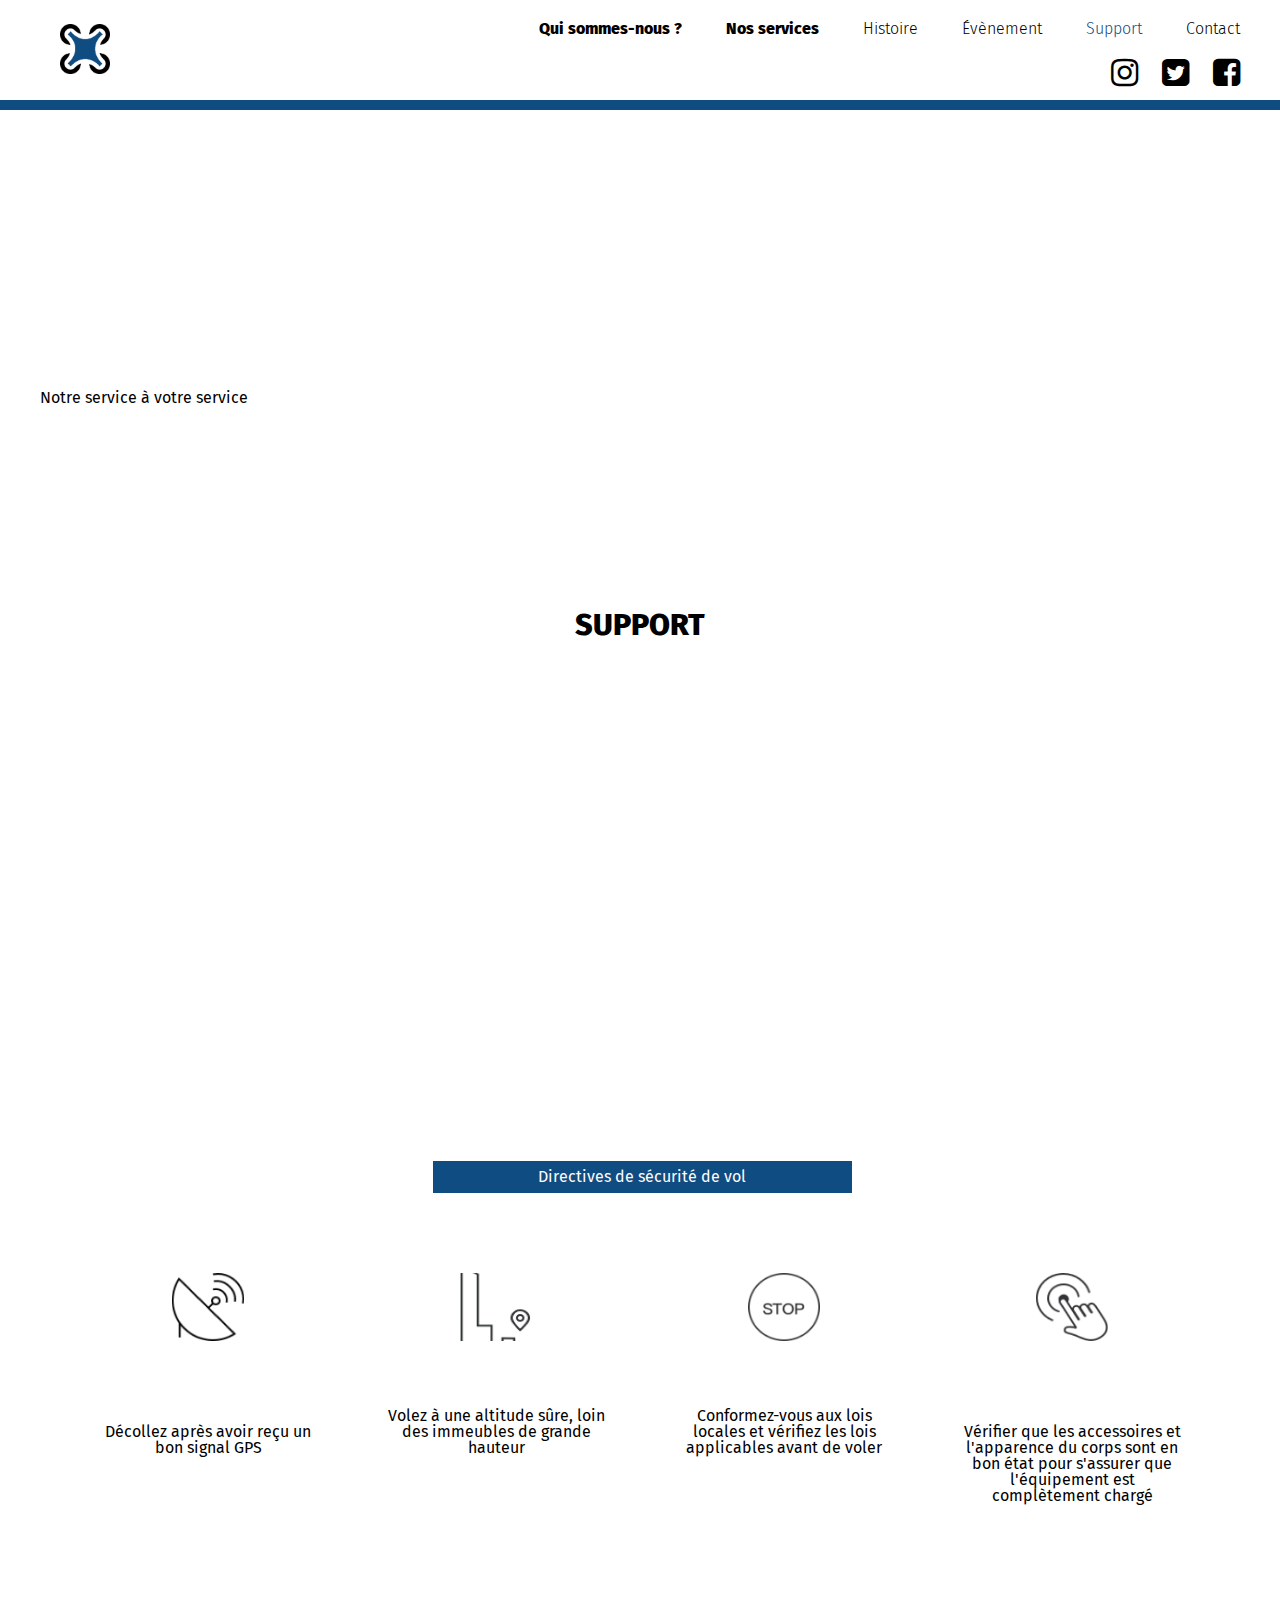
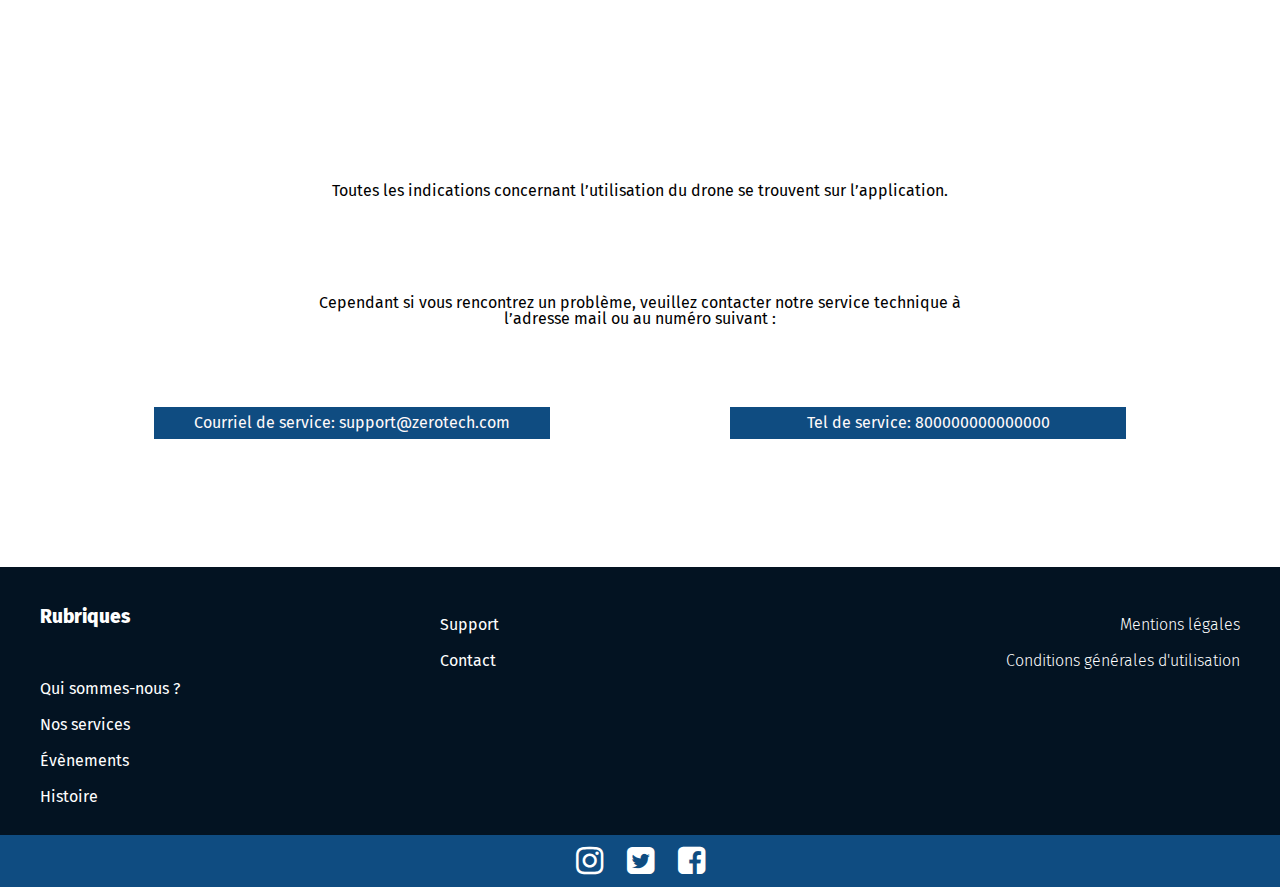
<file: support.html>
<!DOCTYPE html>
<html lang="fr">
  <head>
    <meta charset="UTF-8">
    <meta name="viewport" content="width=device-width, initial-scale=1.0">
    
    <link rel="icon" type="image/png" href="images/icon.png">
    <title>Serv'Drone</title>

    <link href="https://fonts.googleapis.com/css2?family=Fira+Sans:ital,wght@0,300;0,400;0,500;0,700;1,400&display=swap" rel="stylesheet">

    <link rel="stylesheet" href="https://stackpath.bootstrapcdn.com/font-awesome/4.7.0/css/font-awesome.min.css" integrity="sha384-wvfXpqpZZVQGK6TAh5PVlGOfQNHSoD2xbE+QkPxCAFlNEevoEH3Sl0sibVcOQVnN" crossorigin="anonymous">

    <link rel="stylesheet" href="style.css">
  </head>
  <body>
    <header class="header header-small header-6">
        <div class="navbar">
          <div class="container container-navbar">
            <a href="index.html"><img src="images/icon.png" alt=""></a>
            <nav class="nav">
              <a href="about.html" class="bold">Qui sommes-nous ?</a>
              <a href="services.html" class="bold">Nos services</a>
              <a href="story.html" class="light">Histoire</a>
              <a href="event.html" class="light">Évènement</a>
              <a href="#" class="light active">Support</a>
              <a href="contact.html" class="light last-nav">Contact</a>
              <div class="social-networks">
                <a href="#"><span class="fa fa-instagram fa-2x"></span></a>
                <a href="#"><span class="fa fa-twitter-square fa-2x"></span></a>
                <a href="#" class="last-nav"><span class="fa fa-facebook-square fa-2x"></span></a>
              </div>
            </nav>
          </div>
        </div>
      </div>
 
      <div class="container">
        <div class="presentation">
          <h1 class="prenstation-title">Support</h1>
          <p>Notre service à votre service</p>
        </div>
      </div>
    </header>

     <section class="contenueSupport">
        <section class="videoDiv">
            <h2 class="title text-center">Support</h2>
            <iframe width="560" height="315" src="https://www.youtube.com/embed/rnkqKYyqMcI" frameborder="0"
                allow="accelerometer; autoplay; clipboard-write; encrypted-media; gyroscope; picture-in-picture"
                allowfullscreen></iframe>
        </section>
        <h2 class="titreIcon">Directives de sécurité de vol</h2>
        <section class="iconText">
            <figure class="fig">
                <img src="images/support1.png" alt="" class="icon icon1" />
                <figcaption>Décollez après avoir reçu un bon signal GPS</figcaption>
            </figure>
            <figure class="fig">
                <img src="images/support2.png" alt="" class="icon" />
                <figcaption>Volez à une altitude sûre, loin des immeubles de grande hauteur</figcaption>
            </figure>
            <figure class="fig">
                <img src="images/support3.png" alt="" class="icon" />
                <figcaption>Conformez-vous aux lois locales et vérifiez les lois applicables avant de voler</figcaption>
            </figure>
            <figure class="fig">
                <img  src="images/support4.png" alt="" class="icon icon4" />
                <figcaption>Vérifier que les accessoires et l'apparence du corps sont en bon état pour s'assurer que
                    l'équipement est complètement chargé</figcaption>
            </figure>
        </section>
        <section class="">
            <p class="repaire">Toutes les indications concernant l’utilisation du drone se trouvent sur l’application.</p>
            <p class="repaire">Cependant si vous rencontrez un problème, veuillez contacter notre service technique à l’adresse mail ou au numéro suivant :</p>
            <div class="teleMail">
                <p class="tele">Courriel de service: support@zerotech.com</p>
                <p class="mail">Tel de service: 800000000000000</p>
            </div>
        </section>
    </section>
    
    <footer class="footer"> 
      <div class="container">
          <div class="rubriques">
          <h3>Rubriques</h3>
          <a href="about.html">Qui sommes-nous ?</a>
          <a href="services.html">Nos services</a>
          <a href="event.html">Évènements</a>
          <a href="story.html">Histoire</a>
          </div>
          <div class="rubriques">
          <a href="support.html">Support</a>
          <a href="contact.html">Contact</a>
          </div>
          <div class="rubriques rubrique-3">
          <a href="mentions.html" class="light">Mentions légales</a>
          <a href="mentions.html" class="light">Conditions générales d'utilisation</a>
          </div>
      </div>
      <div class="footer-social-networks">
          <a href="#"><span class="fa fa-instagram fa-2x"></span></a>
          <a href="#"><span class="fa fa-twitter-square fa-2x"></span></a>
          <a href="#" class="last-nav"><span class="fa fa-facebook-square fa-2x"></span></a>
      </div>
  </footer>
  </body>
</html>
</file>
<file: style.css>
@import url('./css/reset.css');
@import url('./css/base.css');
@import url('./css/header.css');
@import url('./css/footer.css');
@import url('./css/technology.css');
@import url('./css/services.css');
@import url('./css/partners.css');
@import url('./css/whoarewe.css');
@import url('./css/history.css');
@import url('./css/support.css');
</file>
